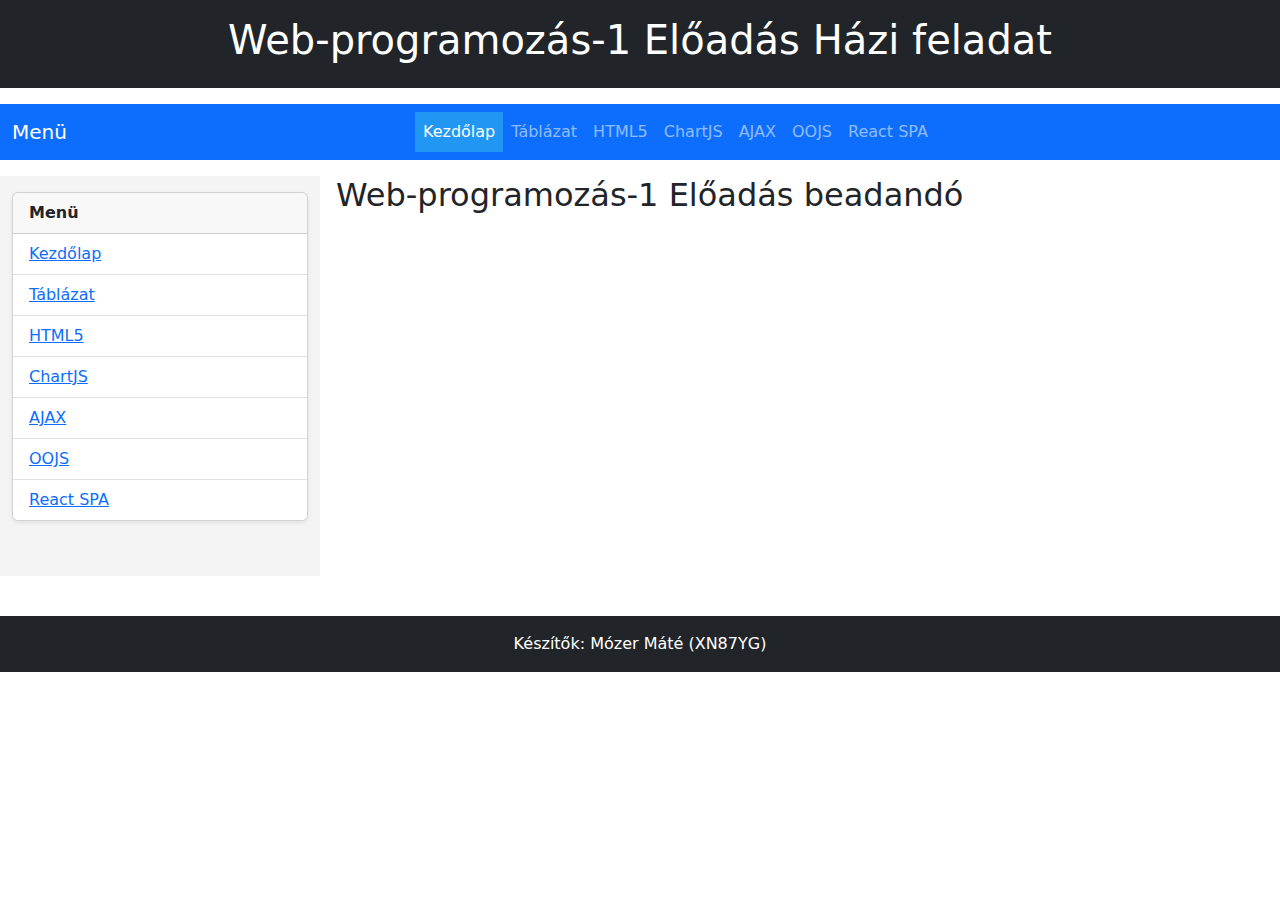
<file: index.html>
<!DOCTYPE html>
<html lang="hu">

<head>
    <meta charset="UTF-8">
    <meta name="viewport" content="width=device-width, initial-scale=1.0">
    <title>Web-programozás-1 Előadás Házi feladat</title>
    <link rel="stylesheet" href="style.css">
    <link href="https://cdn.jsdelivr.net/npm/bootstrap@5.3.2/dist/css/bootstrap.min.css" rel="stylesheet">
    <style>
        @media (min-width: 992px) {
            .sticky-sidebar {
                position: sticky;
                top: 1rem;
            }
        }
    </style>
</head>

<body>
    <header class="bg-dark text-white text-center py-3 mb-3">
        <h1>Web-programozás-1 Előadás Házi feladat</h1>
    </header>
    <nav class="navbar navbar-expand-lg navbar-dark bg-primary mb-3">
        <div class="container-fluid">
            <a class="navbar-brand" href="#">Menü</a>
            <button class="navbar-toggler" type="button" data-bs-toggle="collapse" data-bs-target="#mainNav"
                aria-controls="mainNav" aria-expanded="false" aria-label="Menü">
                <span class="navbar-toggler-icon"></span>
            </button>
            <div class="collapse navbar-collapse" id="mainNav">
                <ul class="navbar-nav mx-auto mb-2 mb-lg-0">
                    <li class="nav-item"><a href="index.html" class="nav-link active">Kezdőlap</a></li>
                    <li class="nav-item"><a href="tabla.html" class="nav-link">Táblázat</a></li>
                    <li class="nav-item"><a href="html5.html" class="nav-link">HTML5</a></li>
                    <li class="nav-item"><a href="chartjs.html" class="nav-link">ChartJS</a></li>
                    <li class="nav-item"><a href="ajax.html" class="nav-link">AJAX</a></li>
                    <li class="nav-item"><a href="oojs.html" class="nav-link">OOJS</a></li>
                    <li class="nav-item"><a href="react/public/index.html" class="nav-link">React SPA</a></li>
                </ul>
            </div>
        </div>
    </nav>
    <div class="container-fluid">
        <div class="row flex-lg-nowrap">
            <aside class="col-12 col-lg-3 mb-3 sticky-sidebar">
                <div class="card shadow-sm">
                    <div class="card-header fw-bold">
                        Menü
                    </div>
                    <ul class="list-group list-group-flush">
                        <li class="list-group-item"><a href="index.html">Kezdőlap</a></li>
                        <li class="list-group-item"><a href="tabla.html">Táblázat</a></li>
                        <li class="list-group-item"><a href="html5.html">HTML5</a></li>
                        <li class="list-group-item"><a href="chartjs.html">ChartJS</a></li>
                        <li class="list-group-item"><a href="ajax.html">AJAX</a></li>
                        <li class="list-group-item"><a href="oojs.html">OOJS</a></li>
                        <li class="list-group-item"><a href="react/public/index.html">React SPA</a></li>
                    </ul>
                </div>
            </aside>
            <main class="col-12 col-lg-9 px-3">
                <h2 class="mb-4">Web-programozás-1 Előadás beadandó</h2>
            </main>
        </div>
    </div>
    <script src="https://cdn.jsdelivr.net/npm/bootstrap@5.3.2/dist/js/bootstrap.bundle.min.js"></script>
    <footer class="bg-dark text-white text-center py-3 mt-4">
        Készítők: Mózer Máté (XN87YG)
    </footer>
</body>

</html>
</file>
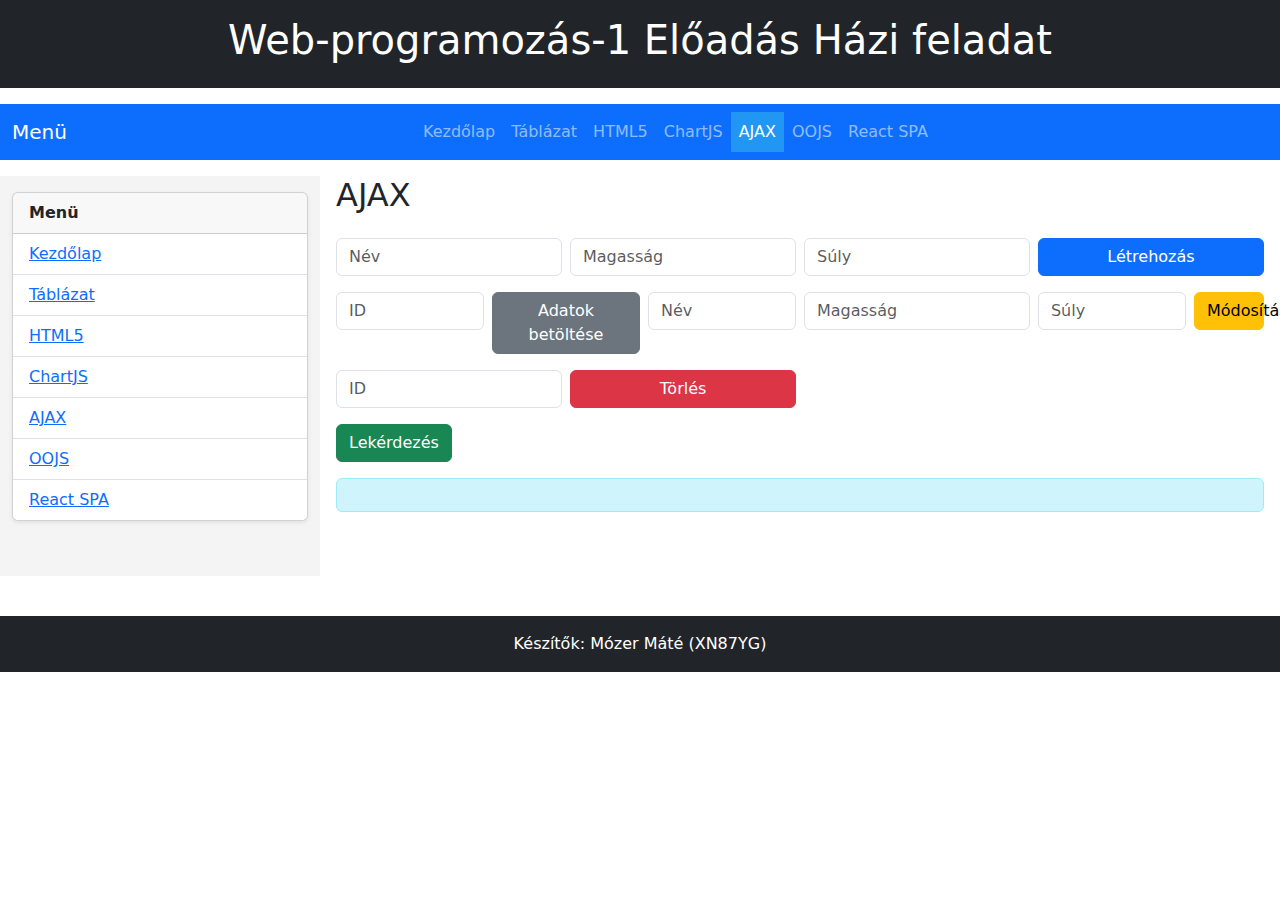
<file: ajax.html>
<!DOCTYPE html>
<html lang="hu">

<head>
    <meta charset="UTF-8">
    <meta name="viewport" content="width=device-width, initial-scale=1.0">
    <title>AJAX - Web-programozás-1 Előadás Házi feladat</title>
    <link rel="stylesheet" href="style.css">
    <link href="https://cdn.jsdelivr.net/npm/bootstrap@5.3.2/dist/css/bootstrap.min.css" rel="stylesheet">
    <style>
        @media (min-width: 992px) {
            .sticky-sidebar {
                position: sticky;
                top: 1rem;
            }
        }
    </style>
    <script src="ajax.js" defer></script>
</head>

<body>
    <header class="bg-dark text-white text-center py-3 mb-3">
        <h1>Web-programozás-1 Előadás Házi feladat</h1>
    </header>
    <nav class="navbar navbar-expand-lg navbar-dark bg-primary mb-3">
        <div class="container-fluid">
            <a class="navbar-brand" href="#">Menü</a>
            <button class="navbar-toggler" type="button" data-bs-toggle="collapse" data-bs-target="#mainNav"
                aria-controls="mainNav" aria-expanded="false" aria-label="Menü">
                <span class="navbar-toggler-icon"></span>
            </button>
            <div class="collapse navbar-collapse" id="mainNav">
                <ul class="navbar-nav mx-auto mb-2 mb-lg-0">
                    <li class="nav-item"><a href="index.html" class="nav-link">Kezdőlap</a></li>
                    <li class="nav-item"><a href="tabla.html" class="nav-link">Táblázat</a></li>
                    <li class="nav-item"><a href="html5.html" class="nav-link">HTML5</a></li>
                    <li class="nav-item"><a href="chartjs.html" class="nav-link">ChartJS</a></li>
                    <li class="nav-item"><a href="ajax.html" class="nav-link active">AJAX</a></li>
                    <li class="nav-item"><a href="oojs.html" class="nav-link">OOJS</a></li>
                    <li class="nav-item"><a href="react/public/index.html" class="nav-link">React SPA</a></li>
                </ul>
            </div>
        </div>
    </nav>
    <div class="container-fluid">
        <div class="row flex-lg-nowrap">
            <aside class="col-12 col-lg-3 mb-3 sticky-sidebar">
                <div class="card shadow-sm">
                    <div class="card-header fw-bold">
                        Menü
                    </div>
                    <ul class="list-group list-group-flush">
                        <li class="list-group-item"><a href="index.html">Kezdőlap</a></li>
                        <li class="list-group-item"><a href="tabla.html">Táblázat</a></li>
                        <li class="list-group-item"><a href="html5.html">HTML5</a></li>
                        <li class="list-group-item"><a href="chartjs.html">ChartJS</a></li>
                        <li class="list-group-item"><a href="ajax.html">AJAX</a></li>
                        <li class="list-group-item"><a href="oojs.html">OOJS</a></li>
                        <li class="list-group-item"><a href="react/public/index.html">React SPA</a></li>
                    </ul>
                </div>
            </aside>
            <main class="col-12 col-lg-9 px-3">
                <h2 class="mb-4">AJAX</h2>
                <form id="createForm" class="row g-2 mb-3">
                    <div class="col-md-3">
                        <input type="text" name="name" class="form-control" placeholder="Név" required maxlength="30">
                    </div>
                    <div class="col-md-3">
                        <input type="text" name="height" class="form-control" placeholder="Magasság" required
                            maxlength="30">
                    </div>
                    <div class="col-md-3">
                        <input type="text" name="weight" class="form-control" placeholder="Súly" required
                            maxlength="30">
                    </div>
                    <div class="col-md-3">
                        <button type="submit" class="btn btn-primary w-100">Létrehozás</button>
                    </div>
                </form>
                <form id="updateForm" class="row g-2 mb-3">
                    <div class="col-md-2">
                        <input type="text" name="id" class="form-control" placeholder="ID" required>
                    </div>
                    <div class="col-md-2">
                        <button type="button" id="getDataForId" class="btn btn-secondary w-100">Adatok
                            betöltése</button>
                    </div>
                    <div class="col-md-2">
                        <input type="text" name="name" class="form-control" placeholder="Név" required maxlength="30">
                    </div>
                    <div class="col-md-3">
                        <input type="text" name="height" class="form-control" placeholder="Magasság" required
                            maxlength="30">
                    </div>
                    <div class="col-md-2">
                        <input type="text" name="weight" class="form-control" placeholder="Súly" required
                            maxlength="30">
                    </div>
                    <div class="col-md-1">
                        <button type="submit" class="btn btn-warning w-100">Módosítás</button>
                    </div>
                </form>
                <form id="deleteForm" class="row g-2 mb-3">
                    <div class="col-md-3">
                        <input type="text" name="id" class="form-control" placeholder="ID" required>
                    </div>
                    <div class="col-md-3">
                        <button type="submit" class="btn btn-danger w-100">Törlés</button>
                    </div>
                </form>
                <form id="readForm" class="mb-3">
                    <button type="submit" class="btn btn-success">Lekérdezés</button>
                </form>
                <div id="ajaxResult" class="alert alert-info"></div>
            </main>
        </div>
    </div>
    <script src="https://cdn.jsdelivr.net/npm/bootstrap@5.3.2/dist/js/bootstrap.bundle.min.js"></script>
    <footer class="bg-dark text-white text-center py-3 mt-4">
        Készítők: Mózer Máté (XN87YG)
    </footer>
</body>

</html>
</file>
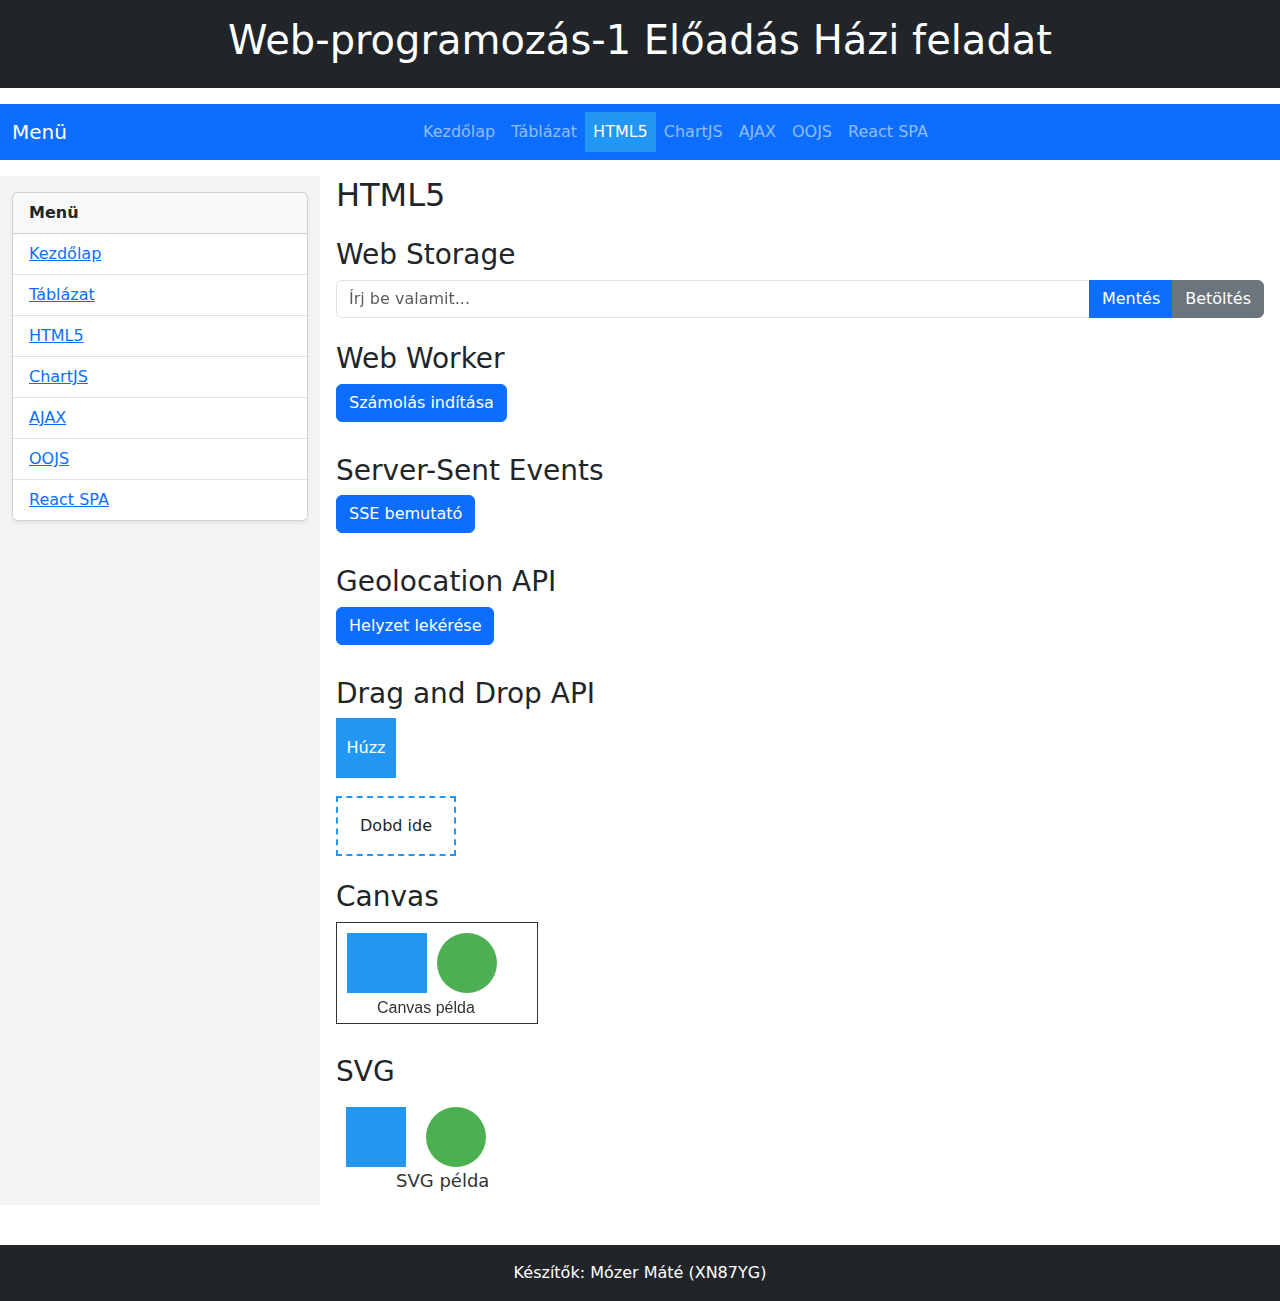
<file: html5.html>
<!DOCTYPE html>
<html lang="hu">

<head>
    <meta charset="UTF-8">
    <meta name="viewport" content="width=device-width, initial-scale=1.0">
    <title>HTML5 - Web-programozás-1 Előadás Házi feladat</title>
    <link rel="stylesheet" href="style.css">
    <link href="https://cdn.jsdelivr.net/npm/bootstrap@5.3.2/dist/css/bootstrap.min.css" rel="stylesheet">
    <style>
        @media (min-width: 992px) {
            .sticky-sidebar {
                position: sticky;
                top: 1rem;
            }
        }
    </style>
</head>

<body>
    <header class="bg-dark text-white text-center py-3 mb-3">
        <h1>Web-programozás-1 Előadás Házi feladat</h1>
    </header>
    <nav class="navbar navbar-expand-lg navbar-dark bg-primary mb-3">
        <div class="container-fluid">
            <a class="navbar-brand" href="#">Menü</a>
            <button class="navbar-toggler" type="button" data-bs-toggle="collapse" data-bs-target="#mainNav"
                aria-controls="mainNav" aria-expanded="false" aria-label="Menü">
                <span class="navbar-toggler-icon"></span>
            </button>
            <div class="collapse navbar-collapse" id="mainNav">
                <ul class="navbar-nav mx-auto mb-2 mb-lg-0">
                    <li class="nav-item"><a href="index.html" class="nav-link">Kezdőlap</a></li>
                    <li class="nav-item"><a href="tabla.html" class="nav-link">Táblázat</a></li>
                    <li class="nav-item"><a href="html5.html" class="nav-link active">HTML5</a></li>
                    <li class="nav-item"><a href="chartjs.html" class="nav-link">ChartJS</a></li>
                    <li class="nav-item"><a href="ajax.html" class="nav-link">AJAX</a></li>
                    <li class="nav-item"><a href="oojs.html" class="nav-link">OOJS</a></li>
                    <li class="nav-item"><a href="react/public/index.html" class="nav-link">React SPA</a></li>
                </ul>
            </div>
        </div>
    </nav>
    <div class="container-fluid">
        <div class="row flex-lg-nowrap">
            <aside class="col-12 col-lg-3 mb-3 sticky-sidebar">
                <div class="card shadow-sm">
                    <div class="card-header fw-bold">
                        Menü
                    </div>
                    <ul class="list-group list-group-flush">
                        <li class="list-group-item"><a href="index.html">Kezdőlap</a></li>
                        <li class="list-group-item"><a href="tabla.html">Táblázat</a></li>
                        <li class="list-group-item"><a href="html5.html">HTML5</a></li>
                        <li class="list-group-item"><a href="chartjs.html">ChartJS</a></li>
                        <li class="list-group-item"><a href="ajax.html">AJAX</a></li>
                        <li class="list-group-item"><a href="oojs.html">OOJS</a></li>
                        <li class="list-group-item"><a href="react/public/index.html">React SPA</a></li>
                    </ul>
                </div>
            </aside>
            <main class="col-12 col-lg-9 px-3">
                <h2 class="mb-4">HTML5</h2>
                <div class="mb-4">
                    <h3>Web Storage</h3>
                    <div class="input-group mb-2">
                        <input id="storageInput" type="text" class="form-control" placeholder="Írj be valamit...">
                        <button onclick="saveToStorage()" class="btn btn-primary">Mentés</button>
                        <button onclick="loadFromStorage()" class="btn btn-secondary">Betöltés</button>
                    </div>
                    <span id="storageResult" class="text-success"></span>
                </div>
                <div class="mb-4">
                    <h3>Web Worker</h3>
                    <button onclick="startWorker()" class="btn btn-primary mb-2">Számolás indítása</button>
                    <span id="workerResult" class="ms-2"></span>
                </div>
                <div class="mb-4">
                    <h3>Server-Sent Events</h3>
                    <button onclick="showSseInfo()" class="btn btn-primary mb-2">SSE bemutató</button>
                    <span id="sseResult" class="ms-2"></span>
                </div>
                <div class="mb-4">
                    <h3>Geolocation API</h3>
                    <button onclick="getLocation()" class="btn btn-primary mb-2">Helyzet lekérése</button>
                    <span id="geoResult" class="ms-2"></span>
                </div>
                <div class="mb-4">
                    <h3>Drag and Drop API</h3>
                    <div id="dragDemo" class="d-flex flex-column align-items-start">
                        <div id="drag1" draggable="true" class="mb-2 d-flex align-items-center justify-content-center"
                            style="width:60px;height:60px;background:#2196f3;color:#fff;text-align:center;line-height:60px;cursor:move;"
                            ondragstart="drag(event)">Húzz</div>
                        <div id="dropZone" ondrop="drop(event)" ondragover="allowDrop(event)"
                            class="d-flex align-items-center justify-content-center"
                            style="width:120px;height:60px;border:2px dashed #2196f3;margin-top:10px;text-align:center;line-height:60px;">
                            Dobd ide</div>
                    </div>
                </div>
                <div class="mb-4">
                    <h3>Canvas</h3>
                    <canvas id="myCanvas" width="200" height="100" style="border:1px solid #333;"></canvas>
                </div>
                <div class="mb-4">
                    <h3>SVG</h3>
                    <svg width="200" height="100">
                        <rect x="10" y="10" width="60" height="60" fill="#2196f3" />
                        <circle cx="120" cy="40" r="30" fill="#4caf50" />
                        <text x="60" y="90" font-size="18" fill="#333">SVG példa</text>
                    </svg>
                </div>
            </main>
        </div>
    </div>
    <script src="html5.js"></script>
    <script src="https://cdn.jsdelivr.net/npm/bootstrap@5.3.2/dist/js/bootstrap.bundle.min.js"></script>
    <footer class="bg-dark text-white text-center py-3 mt-4">
        Készítők: Mózer Máté (XN87YG)
    </footer>
</body>

</html>
</file>
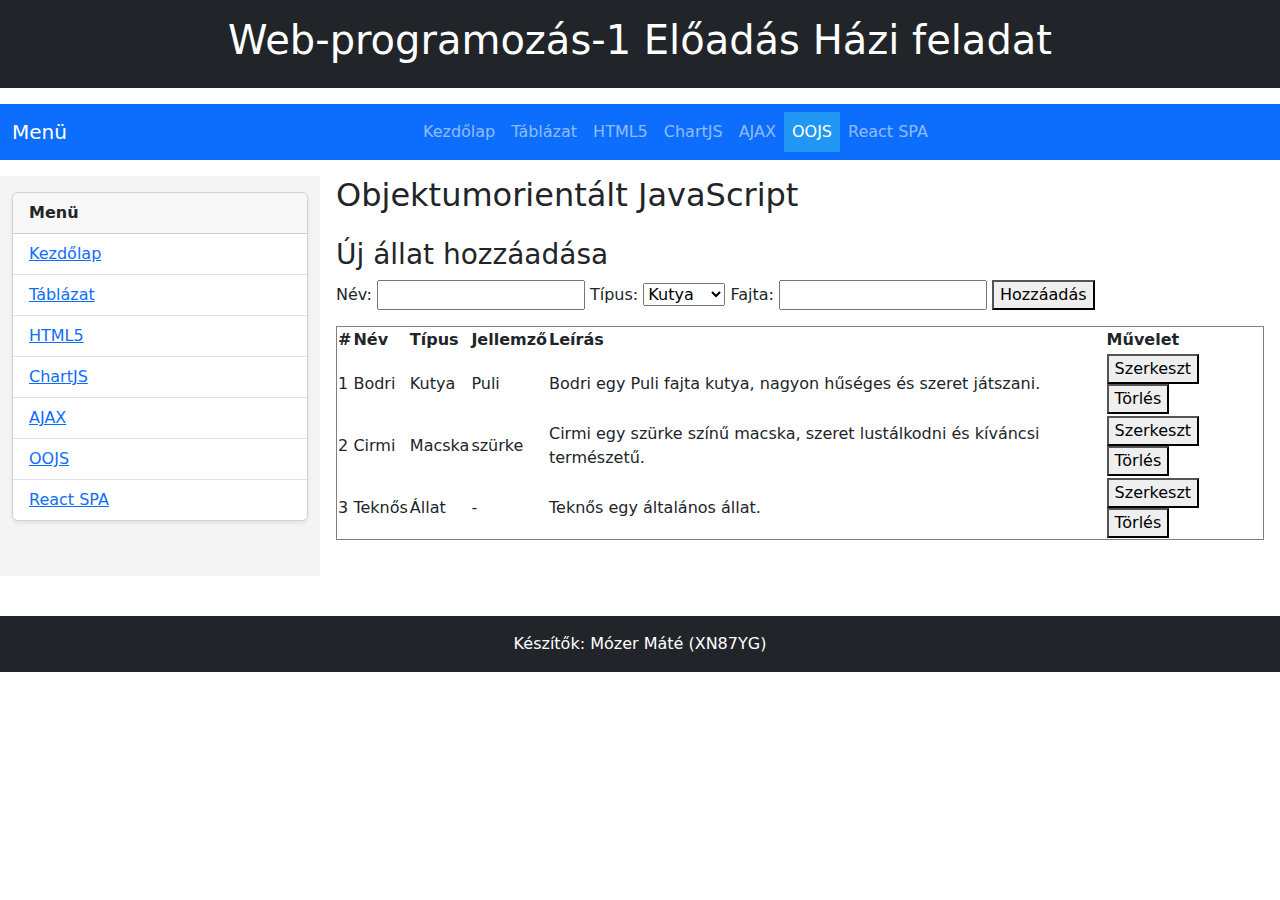
<file: oojs.html>
<!DOCTYPE html>
<html lang="hu">

<head>
    <meta charset="UTF-8">
    <meta name="viewport" content="width=device-width, initial-scale=1.0">
    <title>OOJS - Web-programozás-1 Előadás Házi feladat</title>
    <link rel="stylesheet" href="style.css">
    <link href="https://cdn.jsdelivr.net/npm/bootstrap@5.3.2/dist/css/bootstrap.min.css" rel="stylesheet">
    <style>
        @media (min-width: 992px) {
            .sticky-sidebar {
                position: sticky;
                top: 1rem;
            }
        }
    </style>
</head>

<body>
    <header class="bg-dark text-white text-center py-3 mb-3">
        <h1>Web-programozás-1 Előadás Házi feladat</h1>
    </header>
    <nav class="navbar navbar-expand-lg navbar-dark bg-primary mb-3">
        <div class="container-fluid">
            <a class="navbar-brand" href="#">Menü</a>
            <button class="navbar-toggler" type="button" data-bs-toggle="collapse" data-bs-target="#mainNav"
                aria-controls="mainNav" aria-expanded="false" aria-label="Menü">
                <span class="navbar-toggler-icon"></span>
            </button>
            <div class="collapse navbar-collapse" id="mainNav">
                <ul class="navbar-nav mx-auto mb-2 mb-lg-0">
                    <li class="nav-item"><a href="index.html" class="nav-link">Kezdőlap</a></li>
                    <li class="nav-item"><a href="tabla.html" class="nav-link">Táblázat</a></li>
                    <li class="nav-item"><a href="html5.html" class="nav-link">HTML5</a></li>
                    <li class="nav-item"><a href="chartjs.html" class="nav-link">ChartJS</a></li>
                    <li class="nav-item"><a href="ajax.html" class="nav-link">AJAX</a></li>
                    <li class="nav-item"><a href="oojs.html" class="nav-link active">OOJS</a></li>
                    <li class="nav-item"><a href="react/public/index.html" class="nav-link">React SPA</a></li>
                </ul>
            </div>
        </div>
    </nav>
    <div class="container-fluid">
        <div class="row flex-lg-nowrap">
            <aside class="col-12 col-lg-3 mb-3 sticky-sidebar">
                <div class="card shadow-sm">
                    <div class="card-header fw-bold">
                        Menü
                    </div>
                    <ul class="list-group list-group-flush">
                        <li class="list-group-item"><a href="index.html">Kezdőlap</a></li>
                        <li class="list-group-item"><a href="tabla.html">Táblázat</a></li>
                        <li class="list-group-item"><a href="html5.html">HTML5</a></li>
                        <li class="list-group-item"><a href="chartjs.html">ChartJS</a></li>
                        <li class="list-group-item"><a href="ajax.html">AJAX</a></li>
                        <li class="list-group-item"><a href="oojs.html">OOJS</a></li>
                        <li class="list-group-item"><a href="react/public/index.html">React SPA</a></li>
                    </ul>
                </div>
            </aside>
            <main class="col-12 col-lg-9 px-3">
                <h2 class="mb-4">Objektumorientált JavaScript</h2>
                <div id="oojs-demo"></div>
            </main>
        </div>
    </div>
    <script src="oojs.js"></script>
    <script src="https://cdn.jsdelivr.net/npm/bootstrap@5.3.2/dist/js/bootstrap.bundle.min.js"></script>
    <footer class="bg-dark text-white text-center py-3 mt-4">
        Készítők: Mózer Máté (XN87YG)
    </footer>
</body>

</html>
</file>
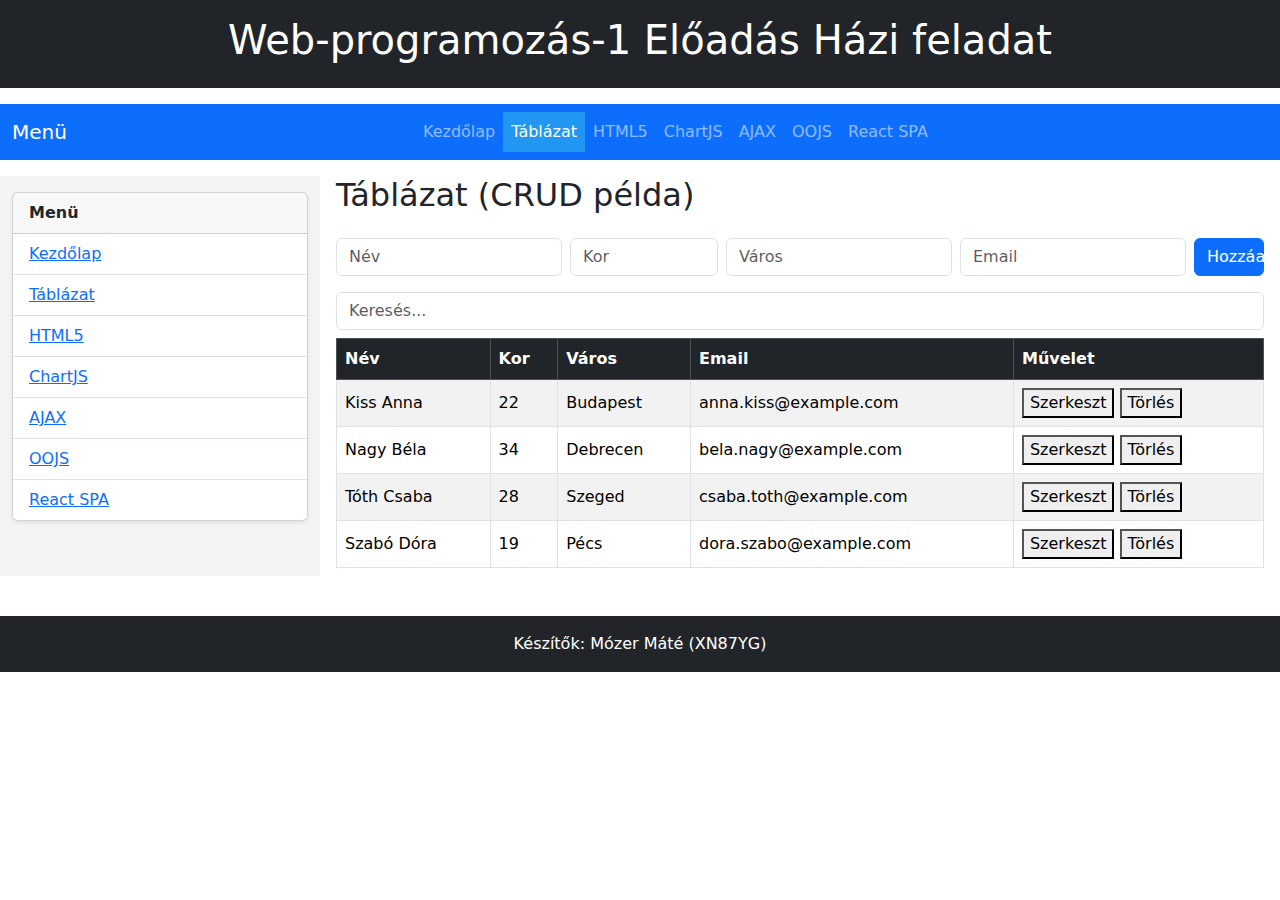
<file: tabla.html>
<!DOCTYPE html>
<html lang="hu">

<head>
    <meta charset="UTF-8">
    <meta name="viewport" content="width=device-width, initial-scale=1.0">
    <title>Táblázat - Web-programozás-1 Előadás Házi feladat</title>
    <link rel="stylesheet" href="style.css">
    <link href="https://cdn.jsdelivr.net/npm/bootstrap@5.3.2/dist/css/bootstrap.min.css" rel="stylesheet">
    <style>
        @media (min-width: 992px) {
            .sticky-sidebar {
                position: sticky;
                top: 1rem;
            }
        }
    </style>
</head>

<body>
    <header class="bg-dark text-white text-center py-3 mb-3">
        <h1>Web-programozás-1 Előadás Házi feladat</h1>
    </header>
    <nav class="navbar navbar-expand-lg navbar-dark bg-primary mb-3">
        <div class="container-fluid">
            <a class="navbar-brand" href="#">Menü</a>
            <button class="navbar-toggler" type="button" data-bs-toggle="collapse" data-bs-target="#mainNav"
                aria-controls="mainNav" aria-expanded="false" aria-label="Menü">
                <span class="navbar-toggler-icon"></span>
            </button>
            <div class="collapse navbar-collapse" id="mainNav">
                <ul class="navbar-nav mx-auto mb-2 mb-lg-0">
                    <li class="nav-item"><a href="index.html" class="nav-link">Kezdőlap</a></li>
                    <li class="nav-item"><a href="tabla.html" class="nav-link active">Táblázat</a></li>
                    <li class="nav-item"><a href="html5.html" class="nav-link">HTML5</a></li>
                    <li class="nav-item"><a href="chartjs.html" class="nav-link">ChartJS</a></li>
                    <li class="nav-item"><a href="ajax.html" class="nav-link">AJAX</a></li>
                    <li class="nav-item"><a href="oojs.html" class="nav-link">OOJS</a></li>
                    <li class="nav-item"><a href="react/public/index.html" class="nav-link">React SPA</a></li>
                </ul>
            </div>
        </div>
    </nav>
    <div class="container-fluid">
        <div class="row flex-lg-nowrap">
            <aside class="col-12 col-lg-3 mb-3 sticky-sidebar">
                <div class="card shadow-sm">
                    <div class="card-header fw-bold">
                        Menü
                    </div>
                    <ul class="list-group list-group-flush">
                        <li class="list-group-item"><a href="index.html">Kezdőlap</a></li>
                        <li class="list-group-item"><a href="tabla.html">Táblázat</a></li>
                        <li class="list-group-item"><a href="html5.html">HTML5</a></li>
                        <li class="list-group-item"><a href="chartjs.html">ChartJS</a></li>
                        <li class="list-group-item"><a href="ajax.html">AJAX</a></li>
                        <li class="list-group-item"><a href="oojs.html">OOJS</a></li>
                        <li class="list-group-item"><a href="react/public/index.html">React SPA</a></li>
                    </ul>
                </div>
            </aside>
            <main class="col-12 col-lg-9 px-3">
                <h2 class="mb-4">Táblázat (CRUD példa)</h2>
                <form id="addForm" class="row g-2 mb-3">
                    <div class="col-md-3">
                        <input type="text" name="name" class="form-control" placeholder="Név" required minlength="2"
                            maxlength="20">
                    </div>
                    <div class="col-md-2">
                        <input type="number" name="age" class="form-control" placeholder="Kor" required min="1"
                            max="120">
                    </div>
                    <div class="col-md-3">
                        <input type="text" name="city" class="form-control" placeholder="Város" required minlength="2"
                            maxlength="20">
                    </div>
                    <div class="col-md-3">
                        <input type="email" name="email" class="form-control" placeholder="Email" required
                            maxlength="30">
                    </div>
                    <div class="col-md-1">
                        <button type="submit" class="btn btn-primary w-100">Hozzáadás</button>
                    </div>
                </form>
                <input type="text" id="searchInput" class="form-control mb-2" placeholder="Keresés...">
                <div class="table-responsive">
                    <table id="crudTable" class="table table-striped table-bordered align-middle">
                        <thead class="table-dark">
                            <tr>
                                <th data-col="name">Név</th>
                                <th data-col="age">Kor</th>
                                <th data-col="city">Város</th>
                                <th data-col="email">Email</th>
                                <th>Művelet</th>
                            </tr>
                        </thead>
                        <tbody>
                            <!-- Dinamikus tartalom -->
                        </tbody>
                    </table>
                </div>
            </main>
        </div>
    </div>
    <script src="tabla.js"></script>
    <script src="https://cdn.jsdelivr.net/npm/bootstrap@5.3.2/dist/js/bootstrap.bundle.min.js"></script>
    <footer class="bg-dark text-white text-center py-3 mt-4">
        Készítők: Mózer Máté (XN87YG)
    </footer>
</body>

</html>
</file>
<file: style.css>
body {
    font-family: Arial, sans-serif;
    margin: 0;
    padding: 0;
}

header,
footer {
    background: #333;
    color: #fff;
    padding: 1em;
    text-align: center;
}

nav {
    background: #444;
}

nav ul {
    list-style: none;
    margin: 0;
    padding: 0;
    display: flex;
    justify-content: center;
}

nav ul li {
    margin: 0;
}

nav ul li a {
    display: block;
    padding: 1em 2em;
    color: #fff;
    text-decoration: none;
}

nav ul li a.active,
nav ul li a:hover {
    background: #2196f3;
    color: #fff;
}

aside {
    background: #f4f4f4;
    padding: 1em;
    width: 200px;
    float: left;
    min-height: 400px;
}

.main-content {
    margin-left: 220px;
    padding: 1em;
    min-height: 400px;
}

footer {
    clear: both;
}

@media (max-width: 700px) {

    aside,
    .main-content {
        float: none;
        width: auto;
        margin-left: 0;
    }

    nav ul {
        flex-direction: column;
    }
}
</file>
